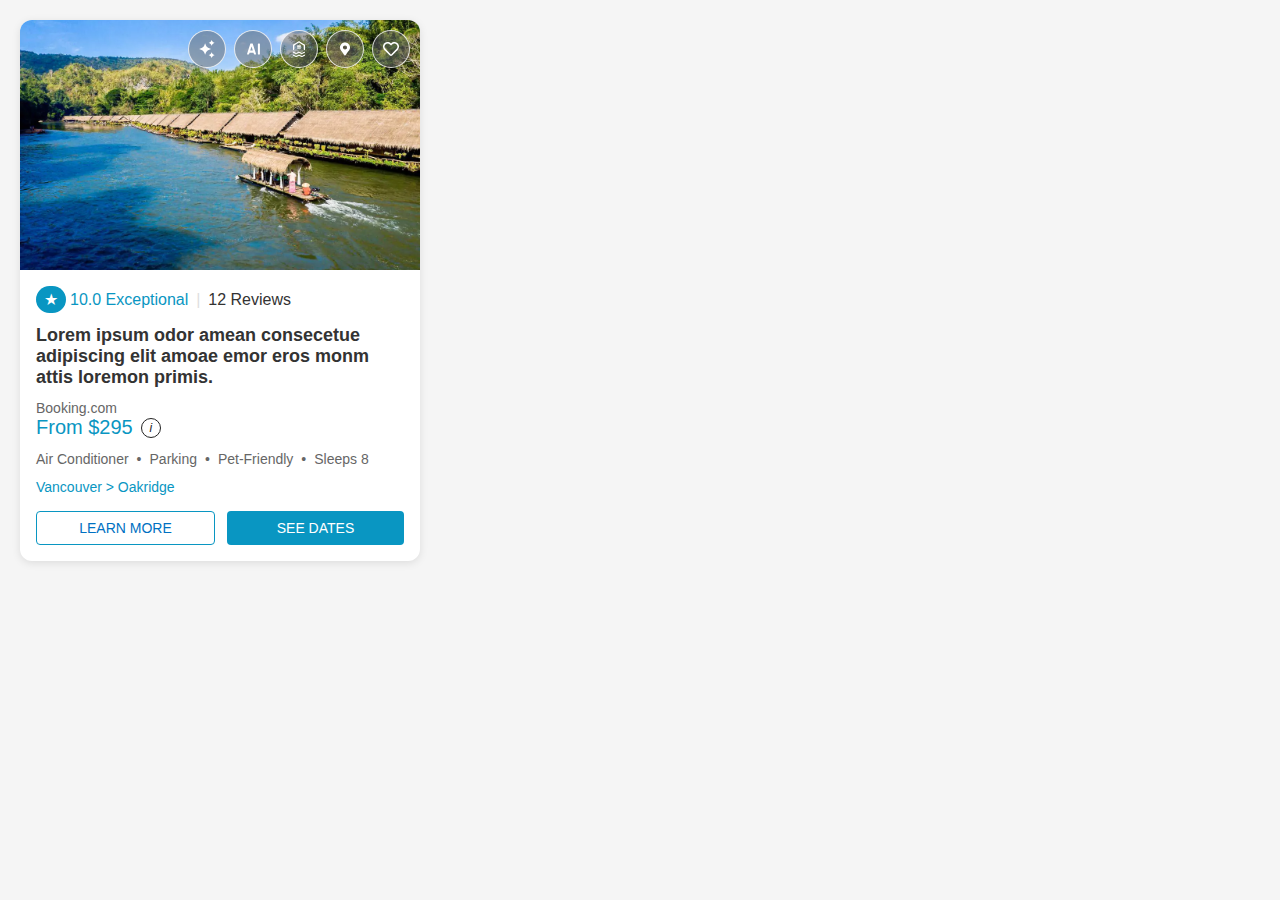
<file: tiles.html>
<!DOCTYPE html>
<html>

<head>
    <style>
        body {
            font-family: -apple-system, BlinkMacSystemFont, 'Segoe UI', Roboto, sans-serif;
            margin: 0;
            padding: 20px;
            background: #f5f5f5;
        }

        .card {
            width: 100%;
            max-width: 400px;
            background: white;
            border-radius: 12px;
            overflow: hidden;
            box-shadow: 0 2px 8px rgba(0, 0, 0, 0.1);
        }

        .image-container {
            position: relative;
            width: 100%;
            height: 250px;
        }

        .image {
            width: 100%;
            height: 100%;
            object-fit: cover;
        }

        .action-buttons {
            position: absolute;
            top: 10px;
            right: 10px;
            display: flex;
            gap: 8px;
        }

        .action-button {
            width: 36px;
            height: 36px;
            background: rgb(108 108 108 / 50%);
            border-radius: 50%;
            display: flex;
            align-items: center;
            justify-content: center;
            border: 1px solid rgba(255, 255, 255, 0.8);;
        }

        .content {
            padding: 16px;
        }

        .rating {
            display: flex;
            align-items: center;
            gap: 8px;
            margin-bottom: 8px;
        }

        .rating-badge {

            border-radius: 16px;
            display: flex;
            align-items: center;
            gap: 4px;
        }

        .star-icon {
            background: #0996C2;
            color: white;
            padding: 4px 8px;
            border-radius: 16px;
        }

        .text {
            color: #0996C2;
            font-weight: 500;
        }

        .reviews {
            color: #333;
            font-weight: normal;
            position: relative;
            padding-left: 12px;
        }

        .reviews::before {
            content: "|";
            position: absolute;
            left: 0;
            color: #e0e0e0;
        }


        .title {
            font-size: 18px;
            margin: 12px 0;
            color: #333;
        }

        .booking-info {
            color: #666;
            font-size: 14px;
        }

        .price {
            color: #0996C2;
            font-size: 20px;
            font-weight: 500;
            display: flex;
            align-items: center;
            gap: 8px;
        }

        .price-info {
            width: 18px;
            height: 18px;
            border: 1px solid #222222;
            border-radius: 50%;
            display: inline-flex;
            align-items: center;
            justify-content: center;
            font-size: 12px;
            font-style: italic;
            color: #222222;
            cursor: pointer;
        }

        .amenities {
            display: flex;
            gap: 8px;
            color: #666;
            font-size: 14px;
            margin: 12px 0;
        }

        .location {
            color: #0996C2;
            font-size: 14px;
            margin: 12px 0;
        }

        .button-container {
            display: flex;
            gap: 12px;
            margin-top: 16px;
        }

        .button {
            padding: 8px 16px;
            border-radius: 4px;
            font-size: 14px;
            font-weight: 500;
            cursor: pointer;
            flex: 1;
        }

        .primary-button {
            background: #0996C2;
            color: white;
            border: none;
        }

        .secondary-button {
            background: white;
            color: #0071c2;
            border: 1px solid #0996C2;
        }
    </style>
</head>

<body>
    <div class="card">
        <div class="image-container">
            <img class="image" src="/img/1.webp" alt="Cabin on lake">
            <div class="action-buttons">
                <div class="action-button"><svg width="16" height="18" viewBox="0 0 16 18" fill="none"
                        xmlns="http://www.w3.org/2000/svg">
                        <path
                            d="M6.25632 3.49383L6.77201 4.9274C7.34571 6.52169 8.60269 7.76883 10.2013 8.3474L11.6388 8.86169C11.7677 8.90669 11.7677 9.09311 11.6388 9.13811L10.2013 9.6524C8.60269 10.2245 7.35215 11.4781 6.77201 13.0724L6.25632 14.506C6.2112 14.6345 6.02426 14.6345 5.97914 14.506L5.46346 13.0724C4.88976 11.4781 3.63277 10.231 2.03415 9.6524L0.596676 9.13811C0.467754 9.09311 0.467754 8.90669 0.596676 8.86169L2.03415 8.3474C3.63277 7.77526 4.88331 6.52169 5.46346 4.9274L5.97914 3.49383C6.02426 3.36526 6.2112 3.36526 6.25632 3.49383Z"
                            fill="white" />
                        <path
                            d="M12.7281 0.0481533L12.9924 0.774582C13.2825 1.57815 13.9206 2.21458 14.7264 2.50387L15.4548 2.76744C15.5193 2.79315 15.5193 2.88315 15.4548 2.90887L14.7264 3.17244C13.9206 3.46172 13.2825 4.09815 12.9924 4.90172L12.7281 5.62815C12.7023 5.69244 12.6121 5.69244 12.5863 5.62815L12.322 4.90172C12.0319 4.09815 11.3938 3.46172 10.588 3.17244L9.85961 2.90887C9.79515 2.88315 9.79515 2.79315 9.85961 2.76744L10.588 2.50387C11.3938 2.21458 12.0319 1.57815 12.322 0.774582L12.5863 0.0481533C12.6121 -0.0161325 12.7023 -0.0161325 12.7281 0.0481533Z"
                            fill="white" />
                        <path
                            d="M12.7281 12.3716L12.9924 13.0981C13.2825 13.9016 13.9206 14.5381 14.7264 14.8274L15.4548 15.0909C15.5193 15.1166 15.5193 15.2066 15.4548 15.2324L14.7264 15.4959C13.9206 15.7852 13.2825 16.4216 12.9924 17.2252L12.7281 17.9516C12.7023 18.0159 12.6121 18.0159 12.5863 17.9516L12.322 17.2252C12.0319 16.4216 11.3938 15.7852 10.588 15.4959L9.85961 15.2324C9.79515 15.2066 9.79515 15.1166 9.85961 15.0909L10.588 14.8274C11.3938 14.5381 12.0319 13.9016 12.322 13.0981L12.5863 12.3716C12.6121 12.3074 12.7023 12.3074 12.7281 12.3716Z"
                            fill="white" />
                    </svg>
                </div>
                <div class="action-button"><svg width="13" height="12" viewBox="0 0 13 12" fill="none"
                        xmlns="http://www.w3.org/2000/svg">
                        <path
                            d="M7.50522 11.4999C7.24023 11.4989 7.004 11.3222 6.92829 11.0698L6.47604 9.67168H2.56476L2.12664 11.0703C2.05345 11.3207 1.81622 11.4989 1.55072 11.4999H0.672463C0.605332 11.4994 0.541734 11.4883 0.481164 11.4676C0.328731 11.4156 0.205572 11.3071 0.134908 11.1622C0.0637386 11.0173 0.0536436 10.8538 0.105632 10.7014L3.2386 0.926945C3.31481 0.680629 3.54144 0.509519 3.80189 0.503967H5.2485C5.51753 0.505986 5.74769 0.67861 5.82542 0.934012L8.95889 10.711C8.97857 10.7715 8.98867 10.8356 8.98816 10.9002C8.98614 11.2308 8.7156 11.4999 8.38499 11.4999H7.50522ZM5.82744 7.62443L4.52873 3.61422L3.24061 7.62443H5.82744Z"
                            fill="white" />
                        <path
                            d="M12.3214 0.506958H11.4855C11.151 0.506958 10.8798 0.778137 10.8798 1.11265V10.8916C10.8798 11.2261 11.151 11.4973 11.4855 11.4973H12.3214C12.6559 11.4973 12.9271 11.2261 12.9271 10.8916V1.11265C12.9271 0.778137 12.6559 0.506958 12.3214 0.506958Z"
                            fill="white" />
                    </svg>
                </div>
                <div class="action-button"><svg width="12" height="16" viewBox="0 0 12 16" fill="none"
                        xmlns="http://www.w3.org/2000/svg">
                        <g clip-path="url(#clip0_57_119)">
                            <path
                                d="M0 8.79792V3.94192C0 3.78992 0.08 3.64592 0.208 3.56592C1.992 2.49392 3.88 1.34192 5.728 0.20592C5.824 0.14192 5.912 0.11792 6 0.11792C6.112 0.11792 6.2 0.16592 6.28 0.20592C8.056 1.29392 9.864 2.38992 11.616 3.45392L11.808 3.56592C11.896 3.62192 12 3.70992 12 3.89392V8.78992L11.968 9.06992L11.76 9.05392L11.52 9.02192C11.032 8.95792 10.672 8.53392 10.672 8.04592V4.42192C9.032 3.42992 7.496 2.50192 6 1.58992C4.528 2.48592 3 3.41392 1.328 4.42192C1.328 5.31792 1.328 6.82192 1.328 7.78992C1.328 8.42192 0.88 8.98192 0.256 9.10992L0.024 9.15792L0 8.78192L0 8.79792Z"
                                fill="white" />
                            <path d="M5.84799 6.18994H4.29599V7.74194H5.84799V6.18994Z" fill="white" />
                            <path d="M7.70401 6.18994H6.15201V7.74194H7.70401V6.18994Z" fill="white" />
                            <path d="M7.71201 4.33392H6.15201V5.88592H7.71201V4.33392Z" fill="white" />
                            <path d="M5.84799 4.33392H4.29599V5.88592H5.84799V4.33392Z" fill="white" />
                            <path
                                d="M8.832 12.9659C7.936 12.9659 7.464 12.5899 7.088 12.2779C6.76 12.0139 6.52 11.8219 5.984 11.8219C5.448 11.8219 5.216 12.0139 4.888 12.2779C4.512 12.5819 4.04 12.9659 3.144 12.9659C2.248 12.9659 1.776 12.5899 1.4 12.2779C1.072 12.0139 0.832 11.8219 0.304 11.8219H0V10.7979H0.288C1.184 10.7979 1.656 11.1659 2.032 11.4699C2.368 11.7419 2.608 11.9339 3.136 11.9339C3.664 11.9339 3.904 11.7419 4.232 11.4779C4.608 11.1739 5.08 10.7899 5.976 10.7899C6.872 10.7899 7.344 11.1739 7.72 11.4779C8.048 11.7419 8.288 11.9339 8.816 11.9339C9.344 11.9339 9.584 11.7419 9.912 11.4779C10.296 11.1739 10.76 10.7899 11.656 10.7899L11.984 10.8059V11.8379C11.984 11.8379 11.728 11.8219 11.72 11.8219C11.12 11.8219 10.88 12.0139 10.56 12.2779C10.184 12.5819 9.712 12.9659 8.816 12.9659H8.832Z"
                                fill="white" />
                            <path
                                d="M8.832 15.8859C7.936 15.8859 7.464 15.5019 7.088 15.1979C6.752 14.9339 6.52 14.7419 5.992 14.7419C5.464 14.7419 5.224 14.9339 4.896 15.1979C4.512 15.5019 4.04 15.8859 3.152 15.8859C2.264 15.8859 1.792 15.5099 1.408 15.1979C1.072 14.9259 0.832 14.7339 0.304 14.7339H0V13.7099H0.296C1.192 13.7099 1.664 14.0859 2.04 14.3979C2.368 14.6619 2.608 14.8539 3.136 14.8539C3.664 14.8539 3.904 14.6619 4.232 14.3979C4.608 14.0939 5.08 13.7099 5.976 13.7099C6.872 13.7099 7.344 14.0859 7.72 14.3979C8.048 14.6619 8.288 14.8539 8.816 14.8539C9.344 14.8539 9.584 14.6619 9.912 14.3979C10.296 14.0859 10.768 13.7099 11.664 13.7099C11.712 13.7099 11.992 13.7179 11.992 13.7179V14.7499C11.992 14.7499 11.728 14.7339 11.72 14.7339C11.128 14.7339 10.896 14.9259 10.568 15.1899C10.184 15.4939 9.712 15.8779 8.824 15.8779L8.832 15.8859Z"
                                fill="white" />
                        </g>
                        <defs>
                            <clipPath id="clip0_57_119">
                                <rect width="12" height="15.768" fill="white" transform="translate(0 0.11792)" />
                            </clipPath>
                        </defs>
                    </svg>
                </div>
                <div class="action-button"><svg width="10" height="14" viewBox="0 0 10 14" fill="none"
                        xmlns="http://www.w3.org/2000/svg">
                        <path
                            d="M4.48615 13.171C0.702344 7.88156 0 7.3387 0 5.39473C0 2.73192 2.23857 0.573303 5 0.573303C7.76143 0.573303 10 2.73192 10 5.39473C10 7.3387 9.29766 7.88156 5.51385 13.171C5.26555 13.5169 4.73443 13.5169 4.48615 13.171ZM5 7.40366C6.1506 7.40366 7.08333 6.50424 7.08333 5.39473C7.08333 4.28523 6.1506 3.3858 5 3.3858C3.8494 3.3858 2.91667 4.28523 2.91667 5.39473C2.91667 6.50424 3.8494 7.40366 5 7.40366Z"
                            fill="white" />
                    </svg>
                </div>
                <div class="action-button"><svg width="16" height="14" viewBox="0 0 16 14" fill="none"
                        xmlns="http://www.w3.org/2000/svg">
                        <path
                            d="M14.325 1.01006C12.5188 -0.50869 9.72813 -0.280565 8 1.47881C6.27188 -0.280565 3.48125 -0.511815 1.675 1.01006C-0.674996 2.98819 -0.331246 6.21319 1.34375 7.92256L6.825 13.5069C7.1375 13.8257 7.55625 14.0038 8 14.0038C8.44688 14.0038 8.8625 13.8288 9.175 13.5101L14.6563 7.92569C16.3281 6.21631 16.6781 2.99131 14.325 1.01006ZM13.5875 6.86944L8.10625 12.4538C8.03125 12.5288 7.96875 12.5288 7.89375 12.4538L2.4125 6.86944C1.27188 5.70694 1.04063 3.50694 2.64063 2.16006C3.85625 1.13818 5.73125 1.29131 6.90625 2.48818L8 3.60381L9.09375 2.48818C10.275 1.28506 12.15 1.13818 13.3594 2.15693C14.9563 3.50381 14.7188 5.71631 13.5875 6.86944Z"
                            fill="white" />
                    </svg>
                </div>
            </div>
        </div>

        <div class="content">
            <div class="rating">
                <div class="rating-badge">
                    <span class="star-icon">★</span>
                    <span class="text">10.0 Exceptional</span>
                </div>
                <span class="reviews">12 Reviews</span>
            </div>

            <h3 class="title">Lorem ipsum odor amean consecetue adipiscing elit amoae emor eros monm attis loremon
                primis.</h3>

            <div class="booking-info">Booking.com</div>
            <div class="price">From $295<span class="price-info">i</span></div>

            <div class="amenities">
                <span>Air Conditioner</span>•
                <span>Parking</span>•
                <span>Pet-Friendly</span>•
                <span>Sleeps 8</span>
            </div>

            <div class="location">Vancouver > Oakridge</div>

            <div class="button-container">
                <button class="button secondary-button">LEARN MORE</button>
                <button class="button primary-button">SEE DATES</button>
            </div>
        </div>
    </div>
</body>

</html>
</file>
